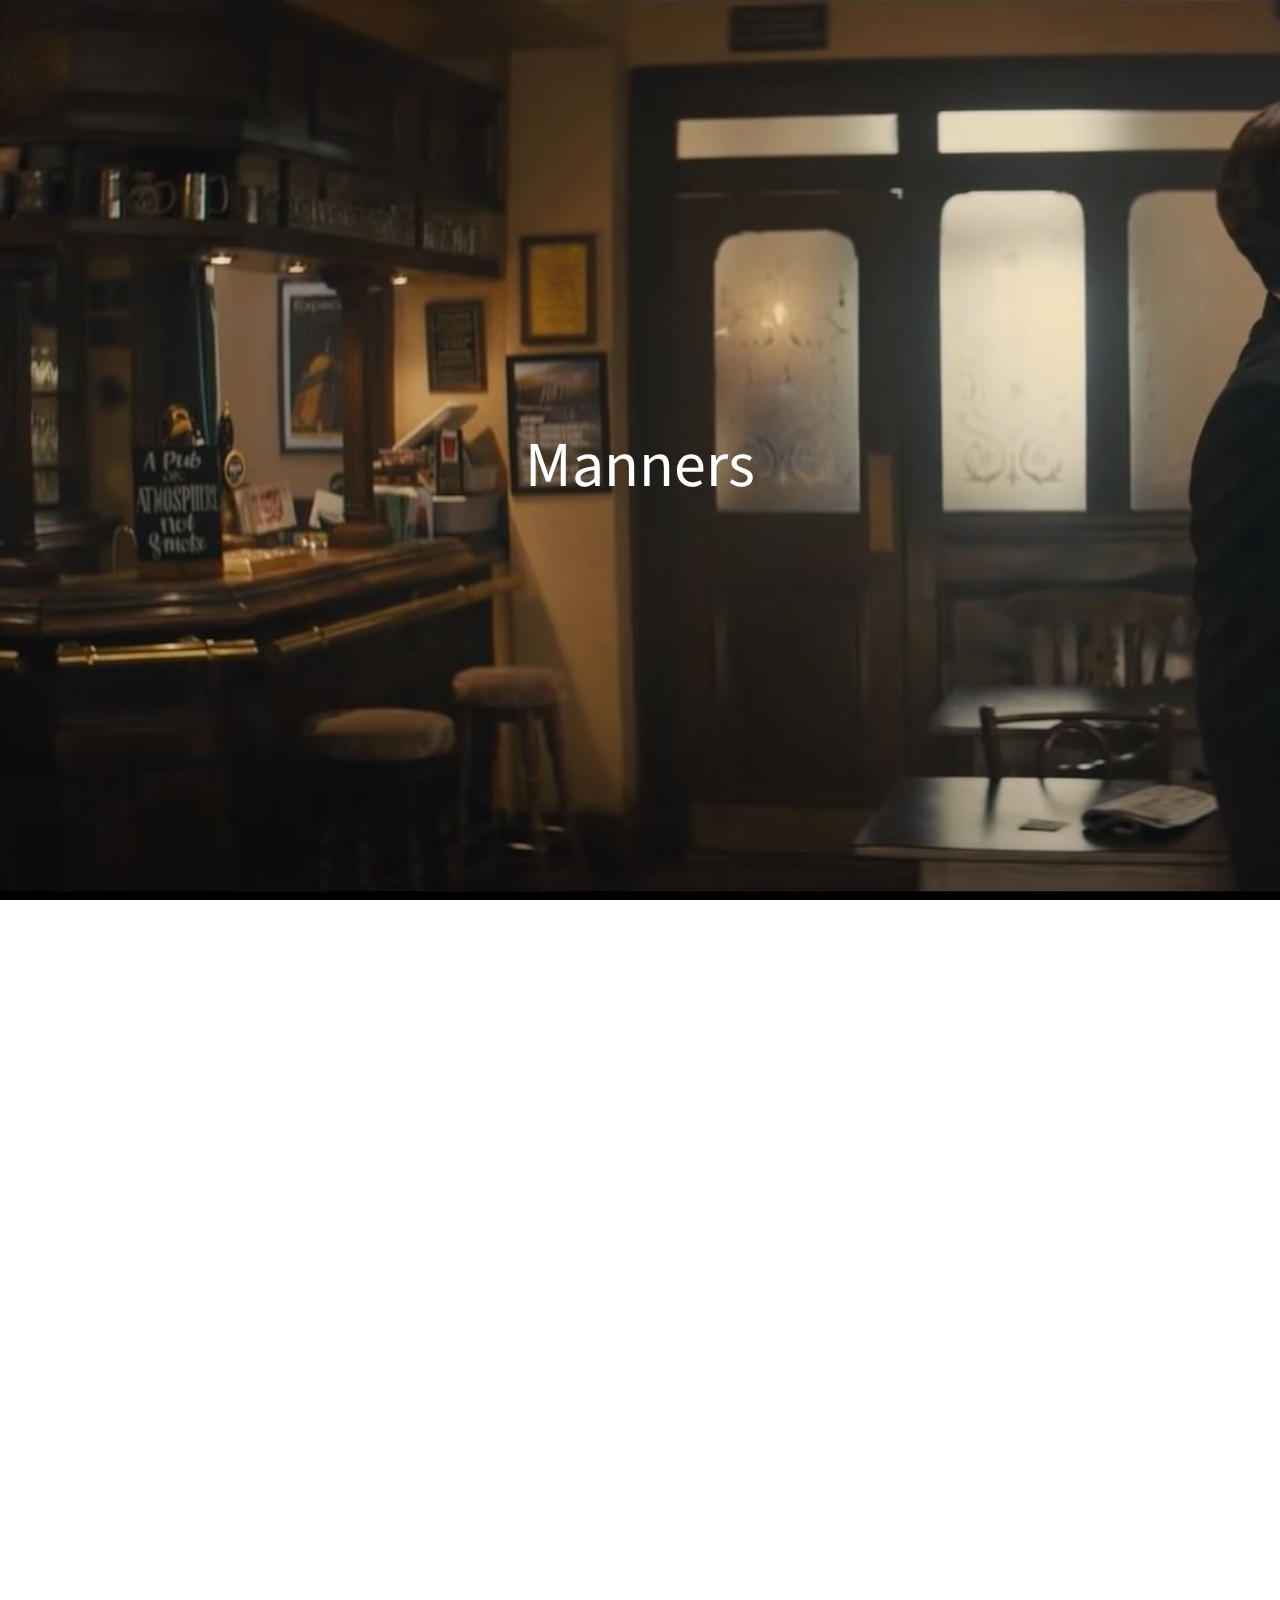
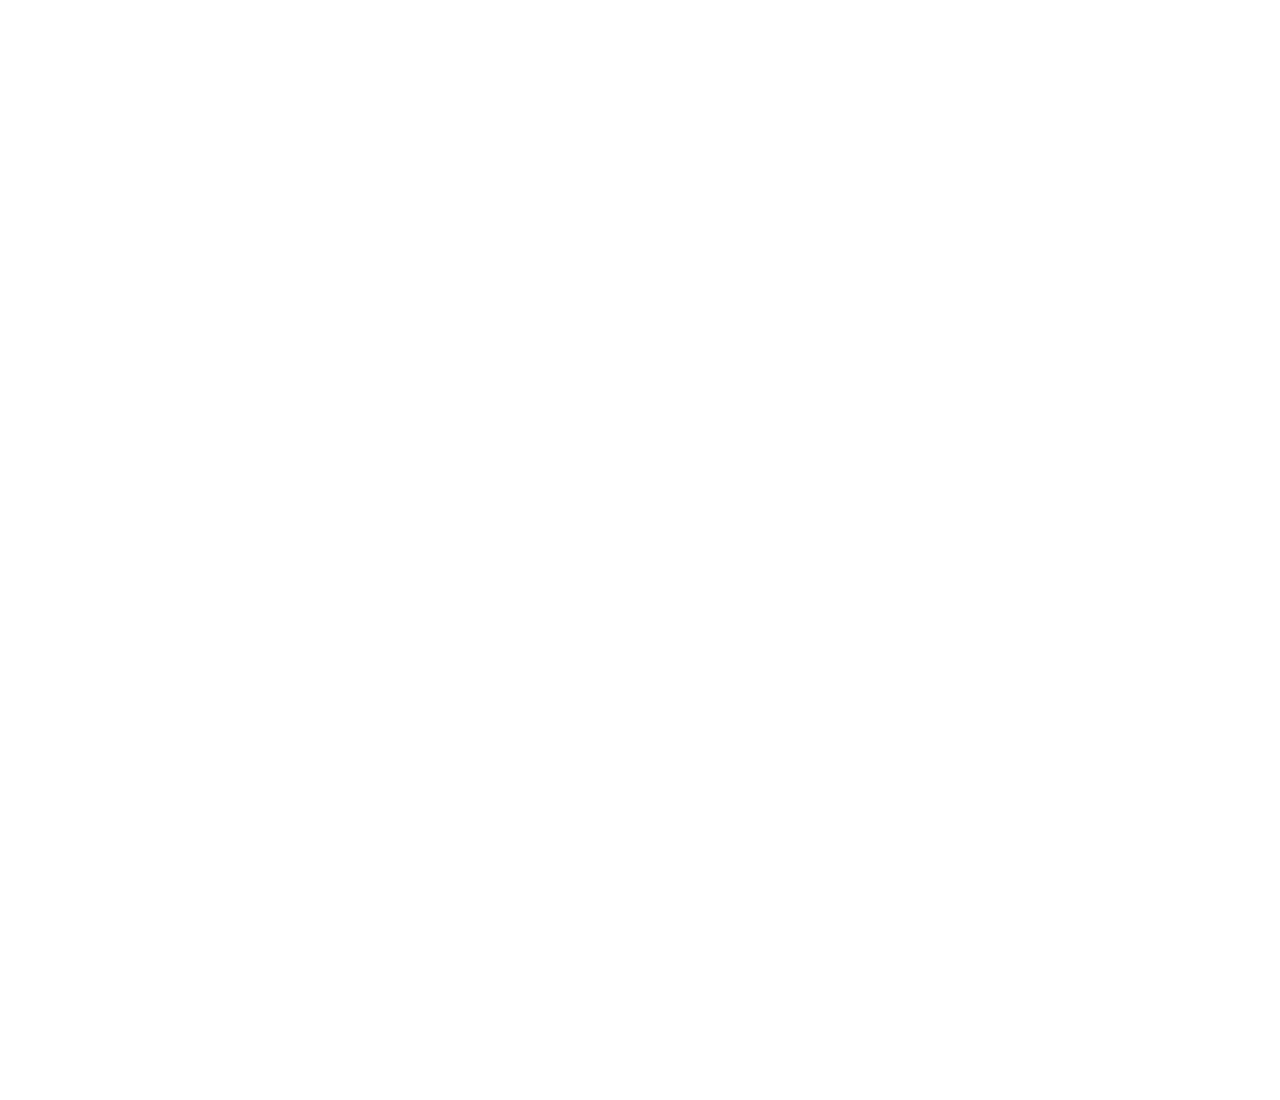
<file: parallex/index.html>
<!DOCTYPE html>
<html lang="en">
<head>
    <meta charset="UTF-8">
    <meta http-equiv="X-UA-Compatible" content="IE=edge">
    <meta name="viewport" content="width=device-width, initial-scale=1.0">
    <title>Document</title>
    <link rel="stylesheet" href="css.css">
    <link rel="preconnect" href="https://fonts.googleapis.com">
    <link rel="preconnect" href="https://fonts.gstatic.com" crossorigin>
    <link href="https://fonts.googleapis.com/css2?family=Dongle:wght@300;400&family=Noto+Serif+KR:wght@200;300;400&family=Source+Sans+Pro:wght@200&display=swap" rel="stylesheet">
    </head>
    <body>
    <section class="scene one">
        <header>
            <h1>Manners</h1>
        </header>
    </section>
    <section class="scene two">
        <header>
            <h1>maketh</h1>
        </header>
    </section>
    <section class="scene three">
        <header>
            <h1>man</h1>
        </header>
    </section>
</body>
</html>
</file>
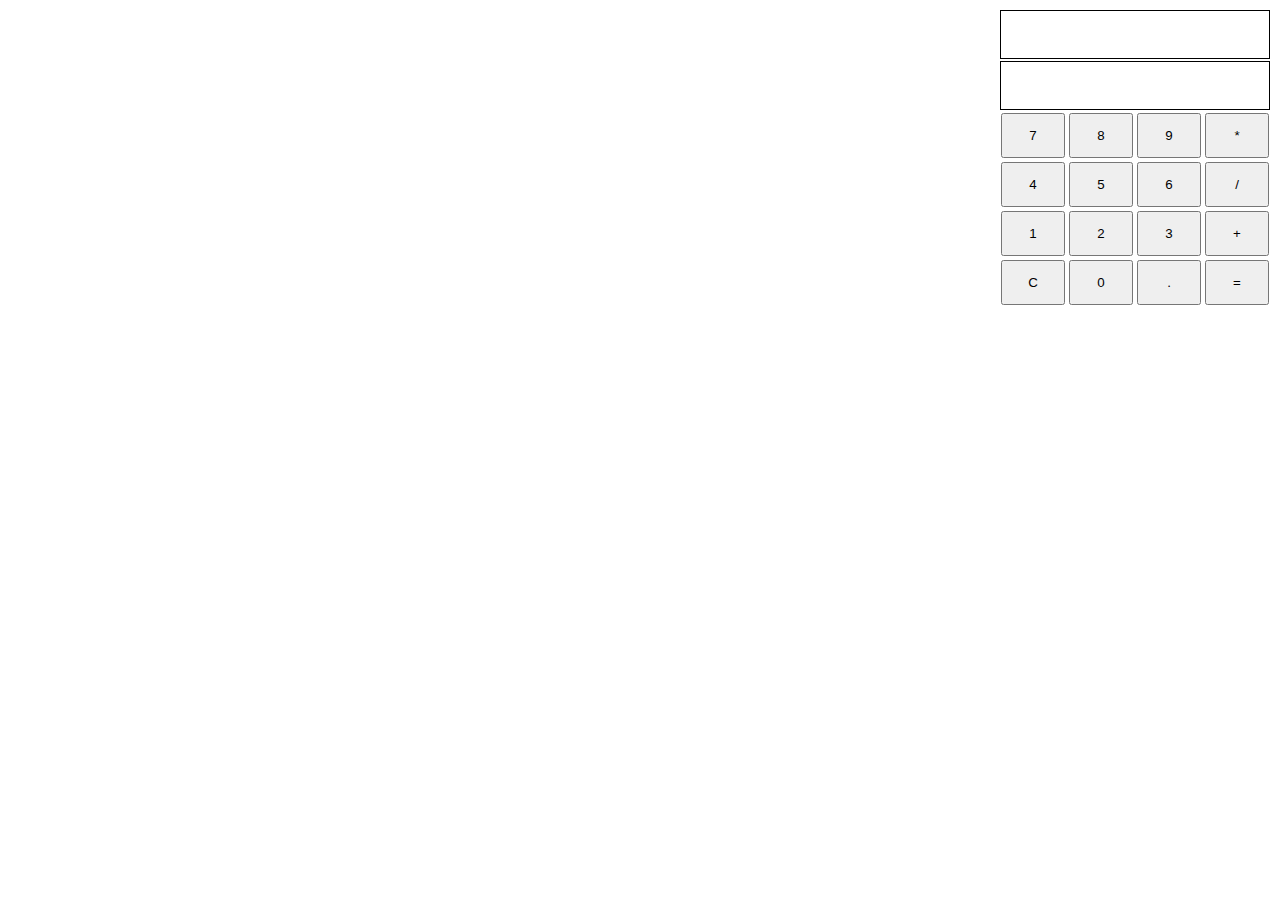
<file: race/rptksrl.html>
<!DOCTYPE html>
<html lang="en">
<head>
    <meta charset="UTF-8">
    <meta http-equiv="X-UA-Compatible" content="IE=edge">
    <meta name="viewport" content="width=device-width, initial-scale=1.0">
    <title>Document</title>
</head>
<body>
    <!DOCTYPE html>
<html lang="en">
<head>
  <meta charset="UTF-8">
  <meta http-equiv="X-UA-Compatible" content="IE=edge">
  <meta name="viewport" content="width=.
  24 /f 9[], initial-scale=1.0">
  <style>
      table {
        vertical-align: middle;
        float: right;

      }
      button {
        width: 5vw;
        height: 5vh;
        
      }

      #casio {
        width : 20vw;
        height: 30vh;
      }
      #casioHead {
        width: 20vw;
        height: 5vh;
        border: 1px solid;
      }

      #casioInput {
        width: 20vw;
        height: 5vh;
        border: 1px solid;
      }
  </style>
  <title>계산기</title>
</head>
<body>

  <table id="casio">
    <tr>
      <td colspan="4" id="casioHead"></td>
    </tr>
    <tr>
      <td colspan="4" id="casioInput"></td>
    </tr>
    <tr class="casio_body">
       <td><button class="casio_num">7</button></td>
       <td><button class="casio_num">8</button></td>
       <td><button class="casio_num">9</button></td>
       <td><button class="casio_num">*</button></td> 
    </tr>
    <tr class="casio_body">
      <td><button class="casio_num">4</button></td>
      <td><button class="casio_num">5</button></td>
      <td><button class="casio_num">6</button></td>
      <td><button class="casio_num">/</button></td>
    </tr>
    <tr class="casio_body">
      <td><button class="casio_num">1</button></td>
      <td><button class="casio_num">2</button></td>
      <td><button class="casio_num">3</button></td>
      <td><button class="casio_num">+</button></td>
    </tr>
    <tr class="casio_body">
      <td><button type="reset">C</button></td>
      <td><button class="casio_num">0</button></td>
      <td><button class="casio_num">.</button></td>
      <td><button id="casioResult">=</button></td>
    </tr>

  </table>
  

<script>

  // 숫자 클릭 시 casioHead와 
  // 연산 클릭 시 casioHead에 출력
  // = 클릭 시 연산 결과값 casioHead와 casioInput에 출력

  console.log(document.querySelectorAll(".casio_num")[1].innerText);
  const btn_num=document.querySelectorAll(".casio_num");
  const numli=document.querySelector("#casioHead");
  const btn_oper=document.querySelectorAll(".casio_oper");
  const numResult=document.querySelector("#casioInput")
 


  
  let num1="";
  let num2="";
  let oper="";
  for (let i = 0; i < btn_num.length; i++) {
  
    btn_num[i].onclick=function(){
      if(btn_num[i].innerText=="*"||btn_num[i].innerText=="/"||btn_num[i].innerText=="+"||btn_num[i].innerText=="-"){
        oper=btn_num[i].innerText;
        if(oper !== ""){
          return;
        }
        numli.innerText+=oper;
        console.log(oper);
      }else if(oper==="*"||oper==="/"||oper==="+"||oper==="-") {
        num2=btn_num[i].innerText;
        numli.innerText+=num2;
        console.log(num2);
      }else{
        num1=btn_num[i].innerText;
        numli.innerText+=num1;
        console.log(num1);
      

      }
      } 
    }    

    document.querySelector("#casioResult").onclick=function(){
      numResult.innerText=eval(numli.innerText);
      numli.innerText=eval(numli.innerText);
      console.log(num1);
      console.log(num2);
      console.log(oper);
      
      console.log(Number(num1)+`${oper}`+Number(num2));
    
    }
    
    
    
    
    
    
    
    
    // let num1="";
    // let num2="";
    // let oper="";
    // btn_num[i].onclick=function(){
    //   if(oper===("*" || "/" || "+" || "-")){
    //     oper=btn_num[i].innerText;
    //     numli.innerText+=oper;
    //     console.log(oper);
    //   }else if(oper!=("*" || "/" || "+" || "-")) {
    //     num1=btn_num[i].innerText;
    //     numli.innerText+=num1;
    //     console.log(num1);
    //   }else {
    //     num2=btn_num[i].innerText;
    //     numli.innerText+=num2;
    //     console.log(num2);        
    //   }
     
    //   } 
    // }  





  // eval........
  
  // typeof(Number(btn_num[i].innerText))=="number"

  // for (let i = 0; i < btn_oper.length; i++) {
  //   let oper="";
  // btn_oper[i].onclick=function(){
  //   console.log(btn_oper[i].innerText);
  //   oper+=btn_oper[i].innerText;
  //   numli.innerText+=oper;
  //   num=0;
    
  // }
  // }



</script>
</body>
</html>
</body>
</html>
</file>
<file: parallex/css.css>
/* http://meyerweb.com/eric/tools/css/reset/ 
   v2.0 | 20110126
   License: none (public domain)
*/

/* reset */

html, body, div, span, applet, object, iframe,
h1, h2, h3, h4, h5, h6, p, blockquote, pre,
a, abbr, acronym, address, big, cite, code,
del, dfn, em, img, ins, kbd, q, s, samp,
small, strike, strong, sub, sup, tt, var,
b, u, i, center,
dl, dt, dd, ol, ul, li,
fieldset, form, label, legend,
table, caption, tbody, tfoot, thead, tr, th, td,
article, aside, canvas, details, embed, 
figure, figcaption, footer, header, hgroup, 
menu, nav, output, ruby, section, summary,
time, mark, audio, video {
	margin: 0;
	padding: 0;
	border: 0;
	font-size: 100%;
	font: inherit;
	vertical-align: baseline;
}
/* HTML5 display-role reset for older browsers */
article, aside, details, figcaption, figure, 
footer, header, hgroup, menu, nav, section {
	display: block;
}
body {
	line-height: 1;
}
ol, ul {
	list-style: none;
}
blockquote, q {
	quotes: none;
}
blockquote:before, blockquote:after,
q:before, q:after {
	content: '';
	content: none;
}
table {
	border-collapse: collapse;
	border-spacing: 0;
}
body{
    margin: 0;
}
.scene{
    height: 100vh;
    overflow: hidden;
    background-attachment: fixed;
    background-size: cover;
    font-family: 'Dongle', sans-serif;
    font-family: 'Noto Serif KR', serif;
    font-family: 'Source Sans Pro', sans-serif;
    font-weight: 300;
}
.scene.one{
    background-image: url(/parallex/img/111.JPG);
}
.scene.two{
    background-image: url(/parallex/img/222.JPG);
}
.scene.three{
    background-image: url(/parallex/img/22223.JPG);
}

.scene header{
    color: white;
    max-width: 80%;
    position: relative;
    top: 50%;
    left:50%;
    transform: translateX(-50%) translateY(-50%);
    font-size:2.5rem;
    text-align: center;    
}
.scene header h1{
    font-size: 4rem;
    margin: 1rem;;
    font-weight: 400;
}

/* .scene header h1:after{
    content:'text';
    border:1px
    /* width: 10rem;
    display: block; */
</file>
